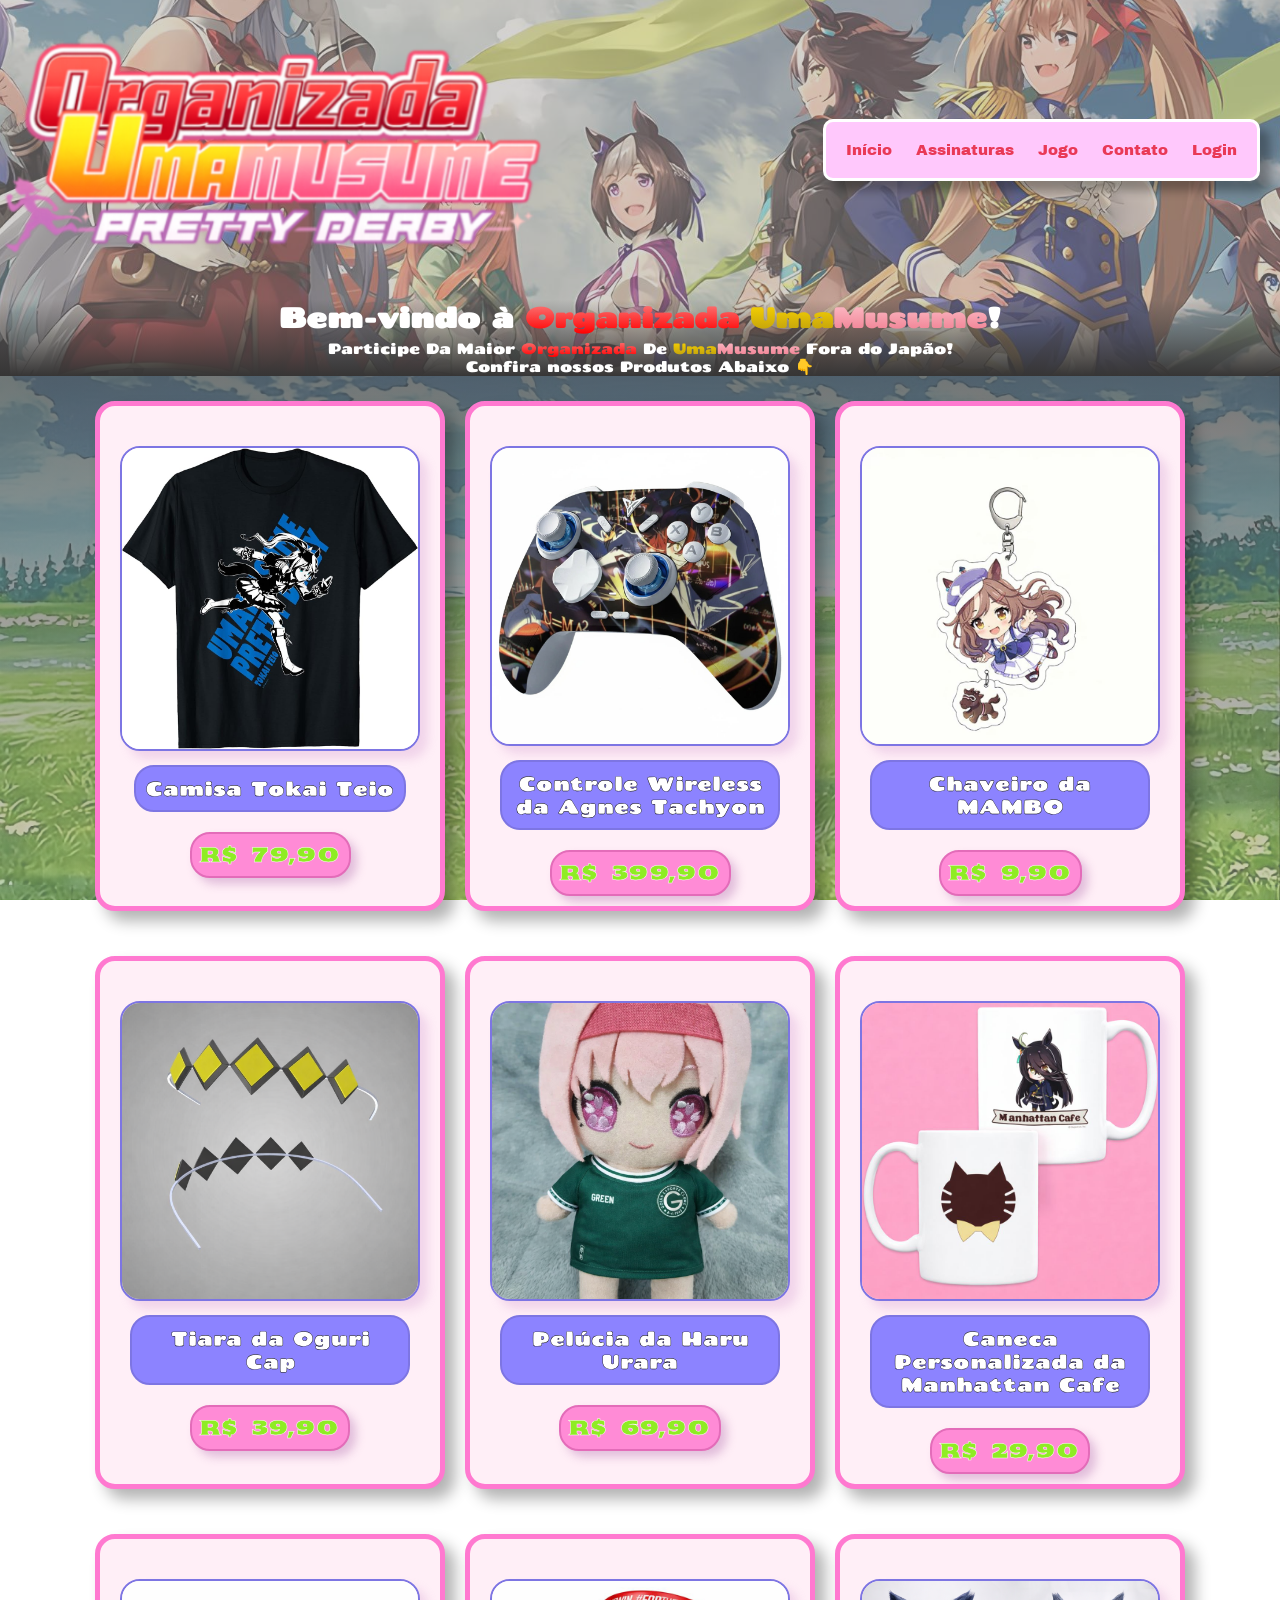
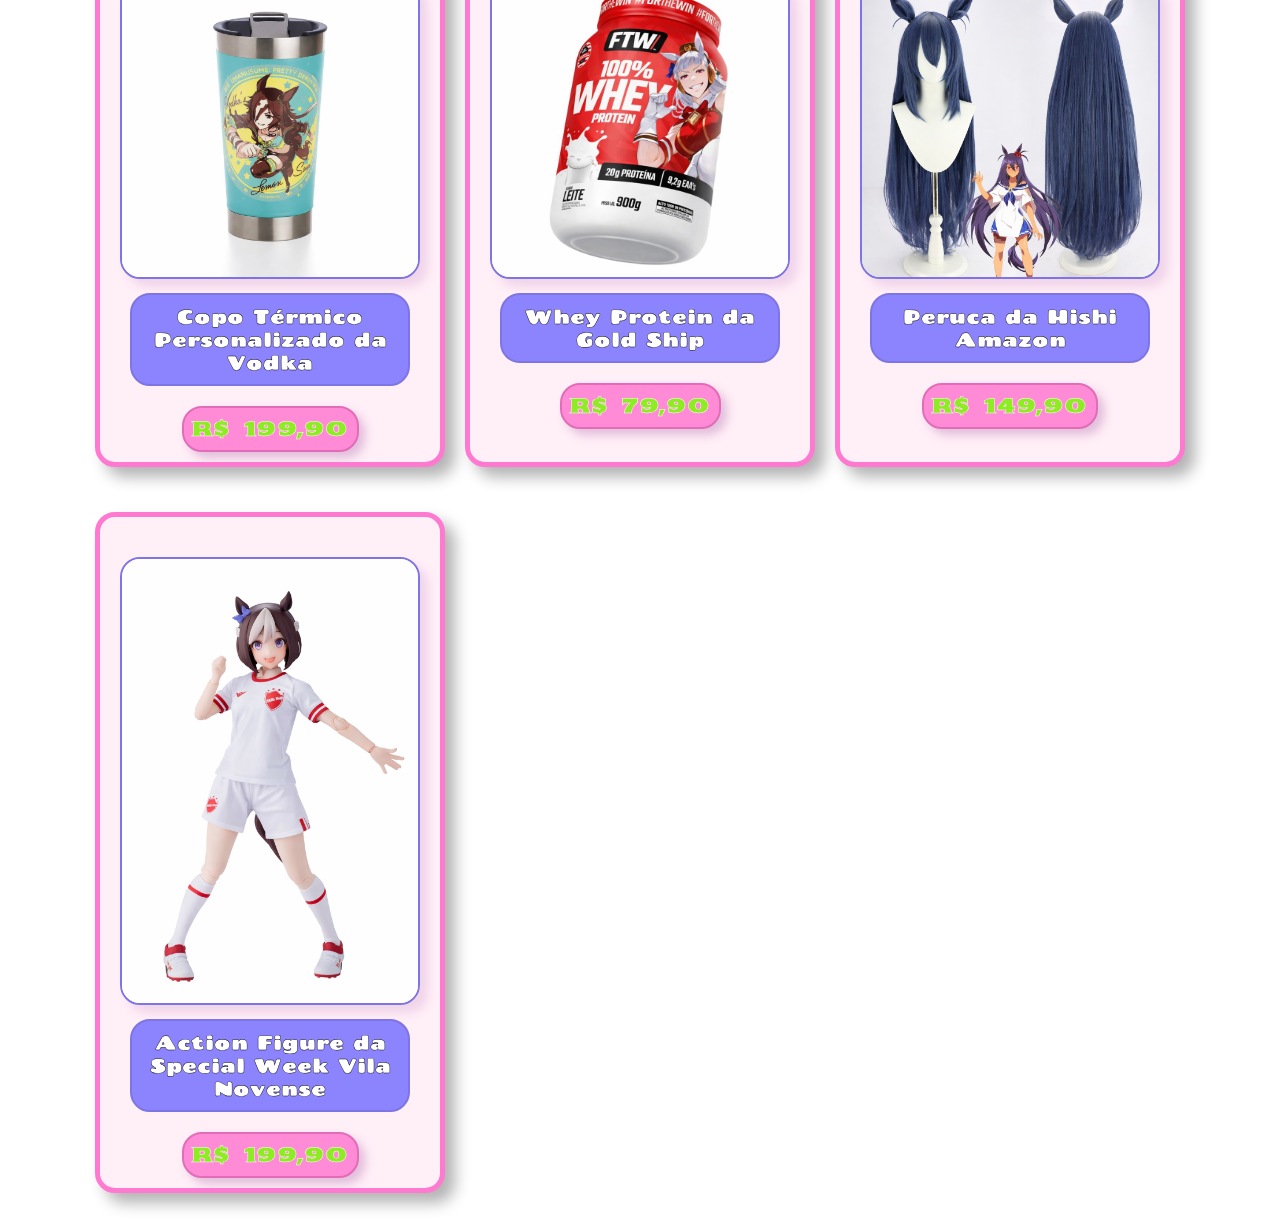
<file: Organizada UmaMusume/HTML/index.html>
<!doctype html>
<html lang="pt-br">
  <head>
    <meta charset="UTF-8" />
    <meta name="viewport" content="width=device-width, initial-scale=1.0" />
    <meta name="description" content="Site Para Fãs de UmaMusume" />
    <meta name="keywords" content="UmaMusume, Anime, Jogo, Personagens, Fãs" />
    <meta name="author" content="João Pedro jacomini e Gabriel Gomes" />
    <link rel="icon" href="../icones/goldship.ico" type="image/x-icon" />
    <link rel="stylesheet" href="../CSS/style.css" />
    <title>Organizada UmaMusume</title>
  </head>

  <body>
    <!-- Título-->
    <div class="banner"><header>
      <img
        src="../imagens/títulodapagina.png"
        alt="título da página"
        class="image-title"
      />

      <nav>
        <ul>
          <li><a href="index.html" class="navegation">Início</a></li>
          <li><a href="./pages/assinaturas.html" class="navegation">Assinaturas</a></li>
          <li>
            <a
              href="https://store.steampowered.com/app/3224770/Umamusume_Pretty_Derby/"
              target="_blank"
              class="navegation"
              >Jogo</a>
          </li>
          <li><a href="#" class="navegation">Contato</a></li>
          <li>
            <a href="../HTML/pages/cadastro.html" target="_self" class="navegation"
              >Login</a
            >
          </li>
        </ul>
      </nav>
    </header>

    <!-- Seção de boas vindas -->
    <main>
      <section class="welcome">
        <h2>
          Bem-vindo à <span class="organizada">Organizada</span>
          <span class="uma">Uma</span><span class="musume">Musume</span>!
        </h2>
        <p>
          Participe Da Maior <span class="organizada">Organizada</span> De
          <span class="uma">Uma</span><span class="musume">Musume</span> Fora do
          Japão!
        </p>
        <p>Confira nossos Produtos Abaixo &#x1F447;</p>
      </section></div>
  
      <!-- Lista de Produtos -->
       
      
      <section class="catalog">

        <div class="product">
          <img
            src="../imagens/camisaTokaiTeio.jpg"
            alt="Camisa Tokai Teio"
            class="product-image"
          />
          <h3 class="name-product">Camisa Tokai Teio</h3>
          <a href="#prod1" class="product-link"><h3 class="price">R$ 79,90</h3> </a>
        </div>

        <div class="product">
            <img
              src="../imagens/controleAgnes Tachyon.jpg"
              alt="Controle Wireless da Agnes"                                         
              class="product-image"/>
            <h3 class="name-product">Controle Wireless da Agnes Tachyon</h3>
            <a href="#prod2" class="product-link"><h3 class="price">R$ 399,90</h3> </a>
          </a>
        </div>

        <div class="product">
            <img
              src="../imagens/chaveiroMAMBO.jpeg"
              alt="Chaveiro MAMBO"
              class="product-image"
            />
            <h3 class="name-product">Chaveiro da MAMBO</h3>
            <a href="#prod3" class="product-link"><h3 class="price">R$ 9,90</h3> </a>
          </a>
        </div>

        <div class="product">
            <img
              src="../imagens/tiaraOguriCap.png"
              alt="Tiara da Oguri Cap"
              class="product-image"
            />
            <h3 class="name-product">Tiara da Oguri Cap</h3>
            <a href="#prod4" class="product-link"><h3 class="price">R$ 39,90</h3> </a>
          </a>
        </div>

        <div class="product">
            <img
              src="../imagens/goiasHaruUrara.png"
              alt="Pelúcia da Haru Urara"
              class="product-image"
            />
            <h3 class="name-product">Pelúcia da Haru Urara</h3>
            <a href="#prod5" class="product-link"><h3 class="price">R$ 69,90</h3> </a>
          </a>
        </div>

        <div class="product">
            <img
              src="../imagens/xicaraManhattan Cafe.jpeg"
              alt="Caneca da Manhattan Cafe"
              class="product-image"
            />
            <h3 class="name-product">Caneca Personalizada da Manhattan Cafe</h3>
            <a href="#prod7" class="product-link"><h3 class="price">R$ 29,90</h3> </a>
          </a>
        </div>

        <div class="product">
            <img
              src="../imagens/copotermicoVodka.png"
              alt="Copo Térmico da Vodka"
              class="product-image"
            />
            <h3 class="name-product">Copo Térmico Personalizado da Vodka</h3>
            <a href="#prod8" class="product-link"><h3 class="price">R$ 199,90</h3> </a>
          </a>
        </div>

        <div class="product">
            <img
              src="../imagens/wheyproteinGoldShip.jpeg"
              alt="Whey Protein da Gold Ship"
              class="product-image"
            />
            <h3 class="name-product">Whey Protein da Gold Ship</h3>
            <a href="#prod9" class="product-link"><h3 class="price">R$ 79,90</h3> </a>
          </a>
        </div>

        <div class="product">
            <img
              src="../imagens/perucaHishi Amazon.png"
              alt="Peruca da Hishi Amazon"
              class="product-image"
            />
            <h3 class="name-product">Peruca da Hishi Amazon</h3>
            <a href="#prod10" class="product-link"><h3 class="price">R$ 149,90</h3> </a>
          </a>
        </div>

        <div class="product">
            <img
              src="../imagens/SpecialWeekVC.png"
              alt="Action Figure da Special Week"
              class="product-image"
            />
            <h3 class="name-product">
              Action Figure da Special Week Vila Novense
            </h3>
            <a href="#prod6" class="product-link"><h3 class="price">R$ 199,90</h3> </a>
          </a>
        </div>
      </section>
    </main>

    <!-- Modais -->

    

    <div id="prod1" class="modal"> <!--Id do produto para aparecer ao clicar (Target) e class "modal" que ficará com display desligado, mas posicionado-->
      <div class="modal-content"> <!--Conteúdo que será modificado-->
        <img class="modal-image" src="../imagens/camisaTokaiTeio.jpg" alt="Camisa Tokay Teio"> <!--Imagem-->>
        <h2>Camisa Tokai Teio</h2> <!--Título-->
        <p class="modal-description">Camisa Preta De Algodão Com Imagem Da Tokay Teio </p> <!--Descrição-->
        <a href="#" class="fechar">FECHAR</a> <!--Botão de Fechar--> <a class="comprar" href="../HTML/pages/pagamento.html">COMPRAR</a> <!--Botão de Comprar-->
      </div>
    </div>

    <div id="prod2" class="modal">
      <div class="modal-content">
        <img class="modal-image" src="../imagens/controleAgnes Tachyon.jpg" alt="Controle Wireless da Agnes">
        <h2>Controle Wireless da Agnes</h2>
        <p class="modal-description">Controle Wireless da Agnes Tachyon Melhor Desempenho </p>
        <a href="#" class="fechar">FECHAR</a> <a class="comprar" href="../HTML/pages/pagamento.html">COMPRAR</a>
      </div>
    </div>

    <div id="prod3" class="modal">
      <div class="modal-content">
        <img class="modal-image" src="../imagens/chaveiroMAMBO.jpeg" alt="Chaveiro MAMBO">
        <h2>Chaveiro MAMBO</h2>
        <p class="modal-description">Chaveiro Personalizado da MAMBO </p>
        <a href="#" class="fechar">FECHAR</a> <a class="comprar" href="../HTML/pages/pagamento.html">COMPRAR</a>
      </div>
    </div>

    <div id="prod4" class="modal">
      <div class="modal-content">
        <img class="modal-image" src="../imagens/tiaraOguriCap.png" alt="Tiara Oguri Cap">
        <h2>Tiara Oguri Cap</h2>
        <p class="modal-description">Tiara Personalizada da Oguri Cap, perfeita para cosplay </p>
        <a href="#" class="fechar">FECHAR</a> <a class="comprar" href="../HTML/pages/pagamento.html">COMPRAR</a>
      </div>
    </div>

    <div id="prod5" class="modal">
      <div class="modal-content">
        <img class="modal-image" src="../imagens/goiasHaruUrara.png" alt="Pelúcia da Haru Urara">
        <h2>Pelúcia da Haru Urara</h2>
        <p class="modal-description">Pelúcia Personalizada da Haru Urara Torcedora do Goiás </p>
        <a href="#" class="fechar">FECHAR</a> <a class="comprar" href="../HTML/pages/pagamento.html">COMPRAR</a>
      </div>
    </div>

    <div id="prod6" class="modal">
      <div class="modal-content">
        <img class="modal-image" src="../imagens/SpecialWeekVC.png" alt="Action Figure da Special Week">
        <h2>Action Figure da Special Week</h2>
        <p class="modal-description">Action Figure Da Special Week Vila Novense, Alta Qualidade, Peça Limitada </p>
        <a href="#" class="fechar">FECHAR</a> <a class="comprar" href="../HTML/pages/pagamento.html">COMPRAR</a>
      </div>
    </div>

    <div id="prod7" class="modal">
      <div class="modal-content">
        <img class="modal-image" src="../imagens/xicaraManhattan Cafe.jpeg" alt="Xícara Manhattan Cafe">
        <h2>Xícara Manhattan Cafe</h2>
        <p class="modal-description">Xícara de Porcelana com Imagem da Manhattan Cafe </p>
        <a href="#" class="fechar">FECHAR</a> <a class="comprar" href="../HTML/pages/pagamento.html">COMPRAR</a>
      </div>
    </div>

    <div id="prod8" class="modal">
      <div class="modal-content">
        <img class="modal-image" src="../imagens/copotermicoVodka.png" alt="Copo Térmico da Vodka">
        <h2>Copo Térmico da Vodka</h2>
        <p class="modal-description">Copo Térmico tipo Stanley com a Personagem Vodka </p>
        <a href="#" class="fechar">FECHAR</a> <a class="comprar" href="../HTML/pages/pagamento.html">COMPRAR</a>
      </div>
    </div>

    <div id="prod9" class="modal">
      <div class="modal-content">
        <img class="modal-image" src="../imagens/wheyproteinGoldShip.jpeg" alt="Whey Protein Gold Ship">
        <h2>Whey Protein Gold Ship</h2>
        <p class="modal-description">Whey Protein de Alta Qualidade com Sabor de Creme </p>
        <a href="#" class="fechar">FECHAR</a> <a class="comprar" href="../HTML/pages/pagamento.html">COMPRAR</a>
      </div>
    </div>

    <div id="prod10" class="modal">
      <div class="modal-content">
        <img class="modal-image" src="../imagens/perucaHishi Amazon.png" alt="Peruca Hishi Amazon">
        <h2>Peruca Hishi Amazon</h2>
        <p class="modal-description">Peruca Personalizada da Hishi Amazon, perfeita para cosplay </p>
        <a href="#" class="fechar">FECHAR</a> <a class="comprar" href="../HTML/pages/pagamento.html">COMPRAR</a>
      </div>
    </div>
  </body>
</html>
</file>
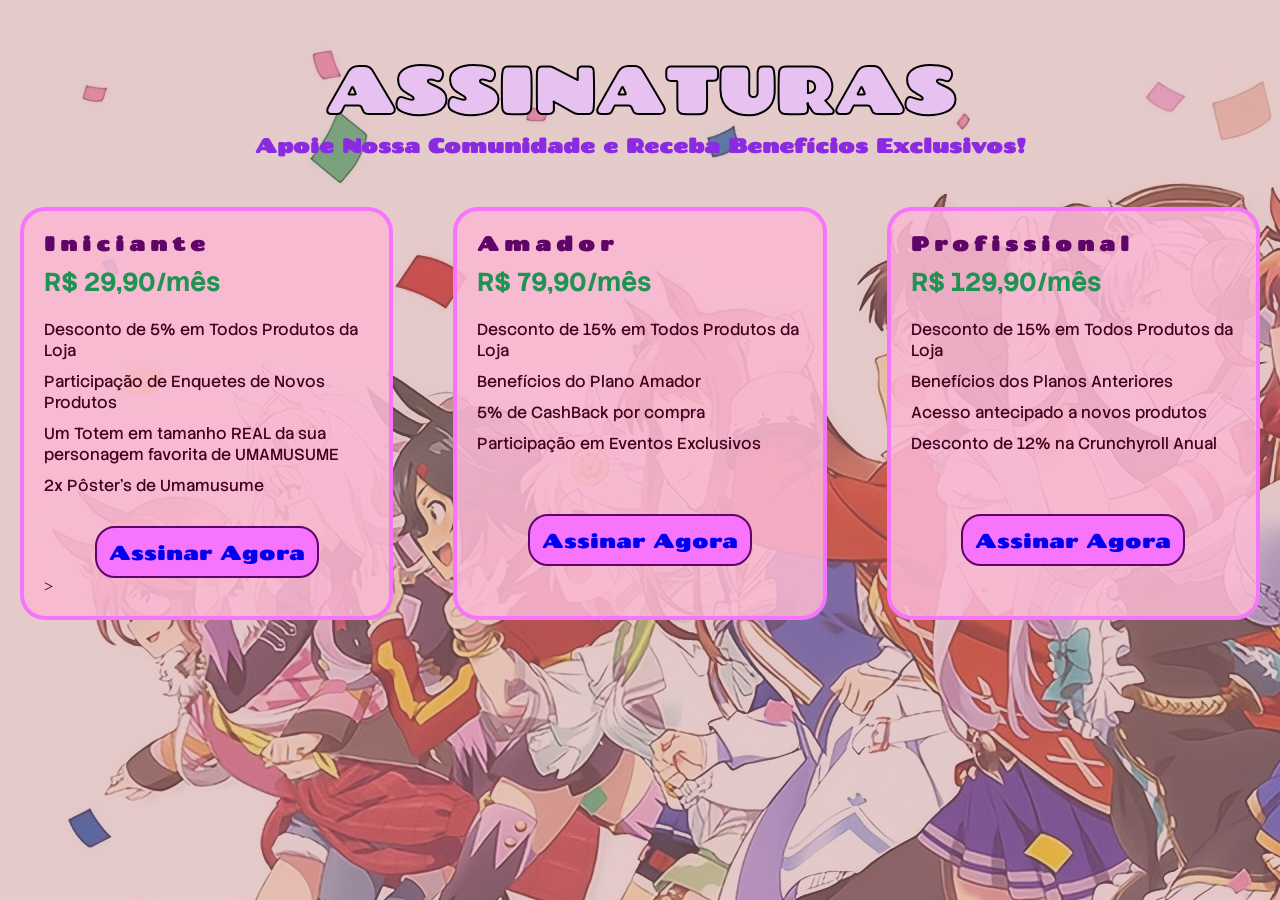
<file: Organizada UmaMusume/HTML/pages/assinaturas.html>
<!doctype html>
<html lang="pt-br">
  <head>
    <meta charset="UTF-8" />
    <meta name="viewport" content="width=device-width, initial-scale=1.0" />
    <meta name="description" content="Assinaturas Mensais Para A Organizada" />
    <meta
      name="keywords"
      content="Assinaturas, Organizada, Mensais, Benefícios"
    />
    <link rel="stylesheet" href="../../CSS/assinaturasstyle.css" />
    <link rel="icon" type="image/x-icon" href="../../icones/goldship.ico" />
    <title>Assinaturas</title>
  </head>
  <body>
    <main>
      <!--Título + Cabeçalho-->
      <section class="apresentation">
        <h1>ASSINATURAS</h1>
        <h3>Apoie Nossa Comunidade e Receba Benefícios Exclusivos!</h3>
      </section>

      <div class="container">
        <!--Cards-->
        <div class="assinatura"> 
          <h2 class="type-plan">Iniciante</h2> <!--Nome do plano-->
          <h3 class="price">R$ 29,90/mês</h3> <!--Preço-->
          <ul class="benefits">                                        <!--Benefícios-->
            <li>Desconto de 5% em Todos Produtos da Loja</li>                      
            <li>Participação de Enquetes de Novos Produtos</li>
            <li>
              Um Totem em tamanho REAL da sua personagem favorita de UMAMUSUME
            </li>
            <li>2x Pôster's de Umamusume</li>
          </ul>
          <a class="assinar" href="../pages/pagamento.html">Assinar Agora</a> <!--Botão de Comprar-->>
        </div>

        <div class="assinatura">
          <h2 class="type-plan">Amador</h2>
          <h3 class="price">R$ 79,90/mês</h3>
          <ul class="benefits">
            <li>Desconto de 15% em Todos Produtos da Loja</li>
            <li>Benefícios do Plano Amador</li>
            <li>5% de CashBack por compra</li>
            <li>Participação em Eventos Exclusivos</li>
          </ul>
          <a class="assinar" href="../pages/assinaturas.html">Assinar Agora</a>
        </div>

        <div class="assinatura">
          <h2 class="type-plan">Profissional</h2>
          <h3 class="price">R$ 129,90/mês</h3>
          <ul class="benefits">
            <li>Desconto de 15% em Todos Produtos da Loja</li>
            <li>Benefícios dos Planos Anteriores</li>
            <li>Acesso antecipado a novos produtos</li>
            <li>Desconto de 12% na Crunchyroll Anual</li>
          </ul>
          <a class="assinar" href="../pages/pagamento.html">Assinar Agora</a>
        </div>
      </div>
    </main>
  </body>
</html>
</file>
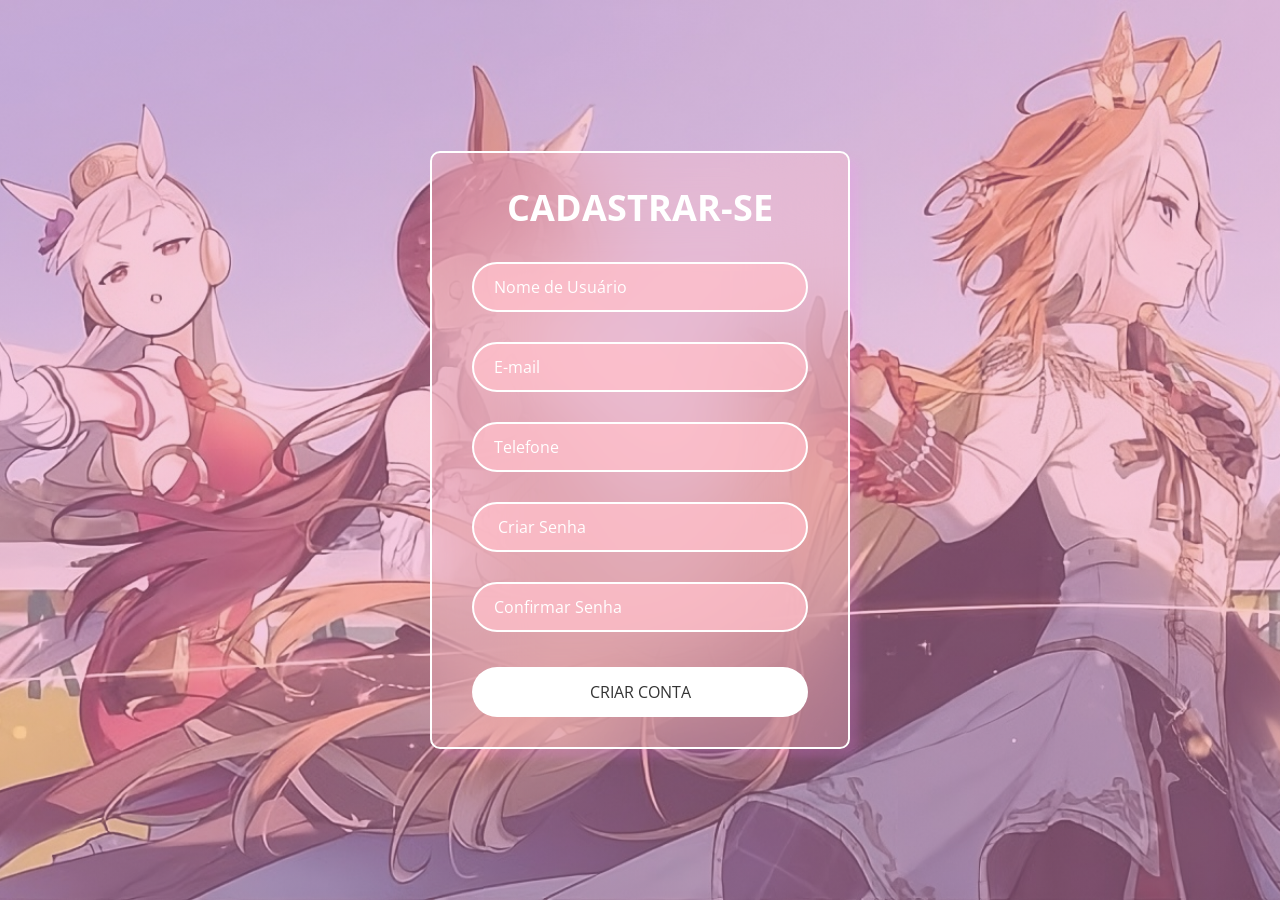
<file: Organizada UmaMusume/HTML/pages/cadastro.html>
<!DOCTYPE html>
<html lang="pt-br">

<head>
    <meta charset="UTF-8">
    <meta name="viewport" content="width=device-width, initial-scale=1.0">
    <meta name="description" content="Página para criar uma conta na Comunidade da Organizada Umamusue">
    <meta name="keywords" content="pagina, criar conta, comunidade">
    <link rel="icon" type="image/x-icon" href="../../icones/goldship.ico">
    <link rel="stylesheet" href="../../CSS/cadastrostyle.css">
    <title>Cadastro</title>
</head>

<body>  
    <!--Formulário-->
    <main class="container">
        <form>
            <h1>CADASTRAR-SE</h1>

            <!--Caixas de Textos-->
            <div class="input-box">
                <input placeholder="Nome de Usuário" type="email">
                <i class="bx bxs-user"></i>
            </div>

            <div class="input-box">
                <input placeholder="E-mail" type="email">
                <i class="bx bxs-user"></i>
            </div>

            <div class="input-box">
                <input placeholder="Telefone" type="email">
                <i class="bx bxs-user"></i>
            </div>

            <div class="input-box">
                <input placeholder=" Criar Senha" type="password">
                <i class="bx bxs-lock-alt"></i>
            </div>

            <div class="input-box">
                <input placeholder="Confirmar Senha" type="password">
                <i class="bx bxs-lock-alt"></i>
            </div>
            <!--Botão de Criar Conta-->
            <button type="submit" class="cadastro">CRIAR CONTA</button>

        </form>

    </main>

</body>

</html>
</file>
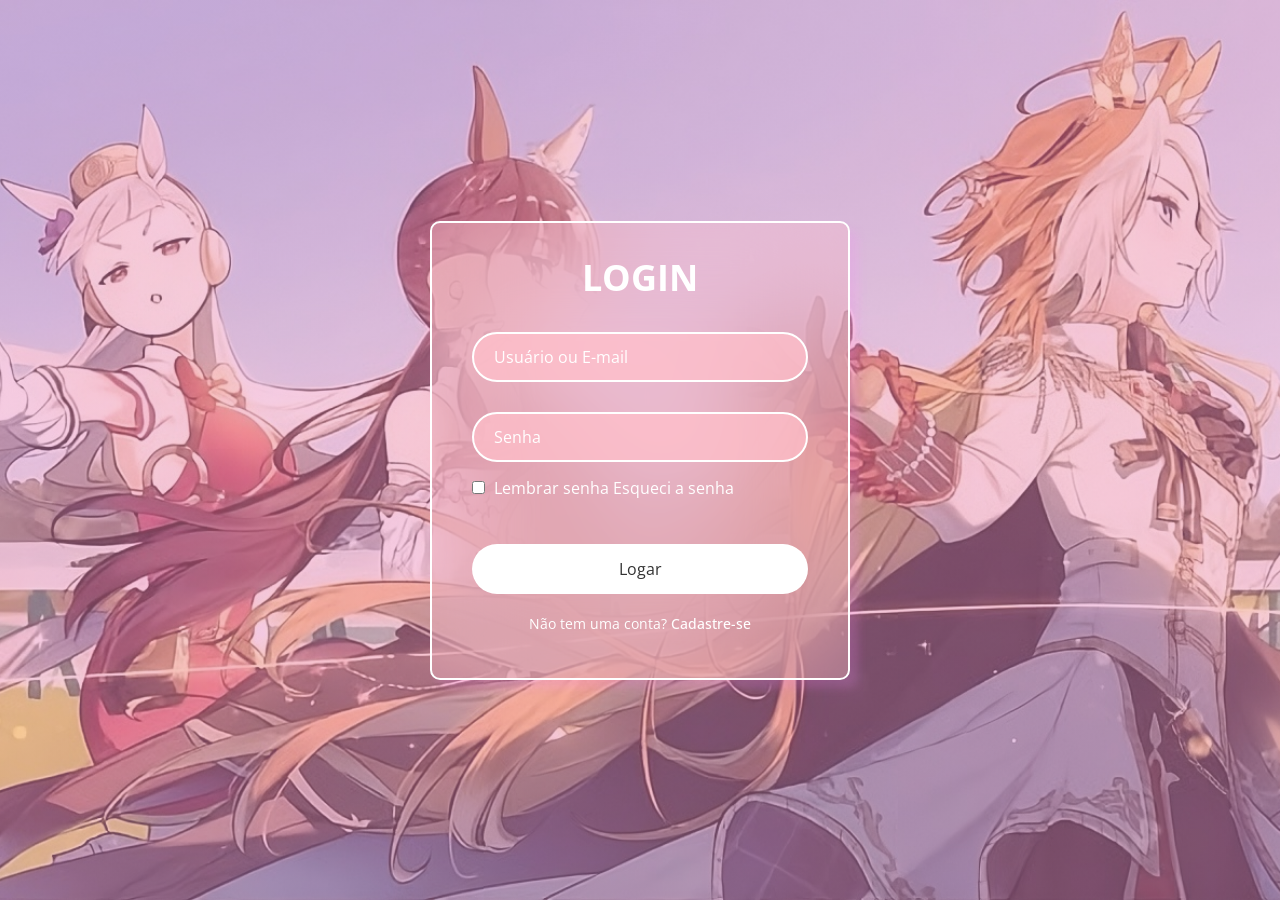
<file: Organizada UmaMusume/HTML/pages/login.html>
<!DOCTYPE html>
<html lang="pt-br">

<head>
    <meta charset="UTF-8">
    <meta name="viewport" content="width=device-width, initial-scale=1.0">
    <meta name="description" content="Página de Login e cadastro para o site Uma Musume. Logar ou Cadastre-se para acessar conteúdos exclusivos e participar da comunidade.">
    <meta name="keywords" content="login, logar, cadastro, uma musume, criar conta, registro, comunidade uma musume">
    <link rel="icon" type="image/x-icon" href="../../icones/goldship.ico">
    <link rel="stylesheet" href="../../CSS/loginstyle.css">
    <title>Login</title>
</head>

<body>  
    <main class="container">
        <form>
            <h1>LOGIN</h1>
            <!--Caixas de Textos-->
            <div class="input-box">
                <input placeholder="Usuário ou E-mail" type="email">
                <i class="bx bxs-user"></i>
            </div>
            <div class="input-box">
                <input placeholder="Senha" type="password">
                <i class="bx bxs-lock-alt"></i>
            </div>
            <!--Lembrar ou Esqueceu a Senha-->
            <div class="remember-forgot">
                <label>
                    <input type="checkbox">
                    Lembrar senha
                <label>
                <a href="#">Esqueci a senha</a>
            </div>
            <!--Botão de Logar-->
            <button type="submit" class="login">Logar</button>
            <!--Link Para Criar uma Conta-->
            <div class="register-link">
                <p>Não tem uma conta? <a href="../pages/cadastro.html">Cadastre-se</a></p>
            </div>
        </form>

    </main>

</body>

</html>
</file>
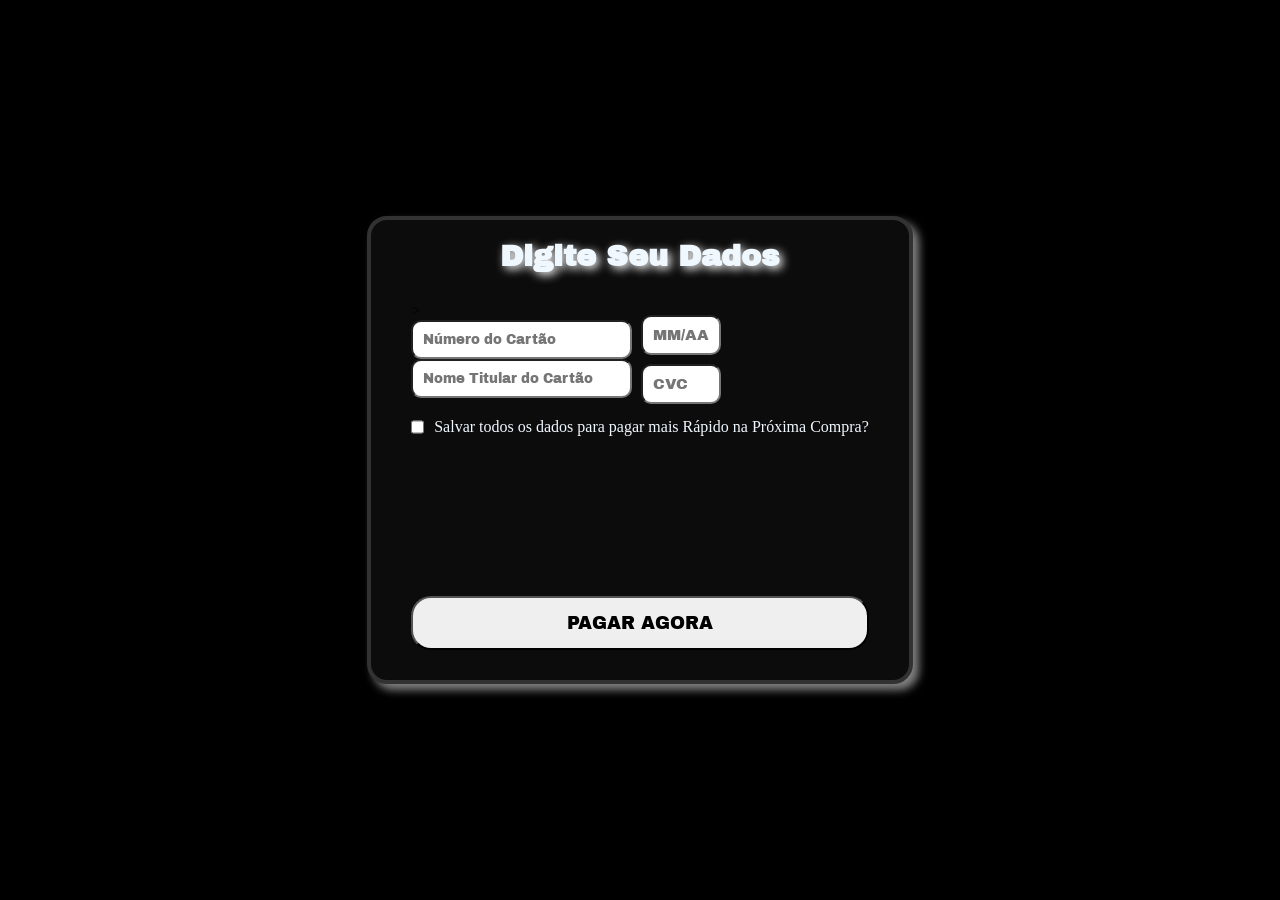
<file: Organizada UmaMusume/HTML/pages/pagamento.html>
<!doctype html>
<html lang="pt-br">
  <head>
    <meta charset="UTF-8" />
    <meta name="viewport" content="width=device-width, initial-scale=1.0" />
    <meta
      name="description"
      content="Página para realização dos pagamentos dos produtos do site"
    />
    <meta
      name="keywords"
      content="Página, pagamentos, pagamento, produtos, realização, site"
    />
    <link rel="icon" type="image/x-icon" href="../../icones/goldship.ico" />
    <link rel="stylesheet" href="../../CSS/pagamentostyle.css" />
    <title>Pagamento</title>
  </head>
  <body>
    <!--Conteúdo Principal-->
    <main class="container">
      <!--Formulário-->
        <form class="pagamento">

            <h2>Digite Seu Dados</h2>
            <!--Caixas De Preenchimento de Informações-->>
        <div class="num-cartao">
          <input
            type="text"
            name="nume-cartao"
            placeholder="Número do Cartão"
          />
        </div>

        <div class="validade">
          <input  class="tamanho-validade" type="text" name="vali" placeholder="MM/AA" />
        </div>

        <div class="cvc">
          <input class="tamanho-cvc" type="text" name="cod-seguranca" placeholder="CVC" />
        </div>

        <div class="nome-titular">
          <input
            type="text"
            name="nome-titular"
            placeholder="Nome Titular do Cartão"
          />
        </div>

        <!--Aceitamento de Termos-->
        <div class="aceitar-termos">
          <input type="checkbox" name="termos" /><p>Salvar todos os dados para pagar mais Rápido na Próxima Compra?</p>
        </div>
        <!--Botão de pagar-->
        <button class="confirmar">PAGAR AGORA</button>
        </form>
    </main>
  </body>
</html>
</file>
<file: Organizada UmaMusume/CSS/style.css>
@import url("https://fonts.googleapis.com/css2?family=Archivo+Black&family=Chango&family=Sekuya&display=swap");
* {
  margin: 0;
  padding: 0;
  box-sizing: border-box;
}

/*Formatação do Catalogo*/
.catalog {
  display: grid;
  justify-content: center;
  grid-template-columns: repeat(3, minmax(250px, 350px));
  gap: 20px;
  background-image:
    linear-gradient(to bottom, rgb(54, 53, 53), rgba(168, 164, 164, 0.486)),
    url(../imagens/bannercatalog.jpeg);
  background-size: cover;
  background-position: center;
  background-attachment: fixed;
  padding-bottom: 30px;
}

/*Decoração da Borda do Produto + Animação*/
.product {
  border: 5px solid rgba(255, 121, 208, 1);
  border-radius: 20px;
  text-align: center;
  box-shadow: 10px 10px 15px rgba(0, 0, 0, 0.3);
  overflow: hidden;
  background-color: rgba(255, 239, 247, 1);
  margin-top: 25px;
  transition: transform 0.4s ease;
}

.product:hover {
  transform: scale(1.02);
}

/*Título + Cabeçalho(Boas Vindas) da página*/
header {
  display: flex;
  justify-content: space-between;
  align-items: center;
  padding-bottom: 0.1px;
  background-color: rgba(168, 164, 164, 0.486);
}

.banner {
  background-image: url("../imagens/banner.jpg");
  background-size: cover;
  background-position: center;
  background-position-y: -180px;
  background-attachment: fixed;
}

.welcome {
  font-family: "Chango", cursive;
  text-align: center;
  background-image: linear-gradient(
    to top,
    rgb(54, 53, 53),
    rgba(168, 164, 164, 0.486)
  );
}

.uma {
  background-image: linear-gradient(
    to top,
    rgb(189, 157, 13),
    rgb(255, 217, 0)
  );
  -webkit-background-clip: text;
  background-clip: text;
  -webkit-text-fill-color: transparent;
  color: transparent;
}

h2 {
  font-size: 28px;
  margin-bottom: 5px;
  color: rgb(255, 255, 255);
}

p {
  font-size: 15px;
  color: white;
}

.musume {
  background-image: linear-gradient(
    to top,
    rgb(240, 125, 144),
    rgb(253, 195, 204)
  );
  -webkit-background-clip: text;
  background-clip: text;
  -webkit-text-fill-color: transparent;
  color: transparent;
}

.organizada {
  background-image: linear-gradient(to top, rgb(255, 0, 0), rgb(250, 131, 131));
  -webkit-background-clip: text;
  background-clip: text;
  -webkit-text-fill-color: transparent;
  color: transparent;
}

/*Navegação do Site*/
nav {
  border: 3px solid rgb(255, 255, 255);
  border-radius: 10px;
  padding: 20px;
  background-color: rgb(255, 200, 252);
  box-shadow: 10px 10px 10px rgba(0, 0, 0, 0.3);
  margin-right: 20px;
}

ul {
  display: flex;
  gap: 24px;
}

li {
  list-style: none;
  font-size: 15px;
  display: inline-block;
  color: pink;
  font-family: "Archivo Black", sans-serif;
}

/*Navegação do Site(Animação da Navegação)*/
.navegation {
  text-decoration: none;
  color: rgb(233, 57, 86);
  transition: color 0.5s ease;
}

.navegation:hover {
  color: rgb(174, 45, 185);
}

/*Decoração Interna dos Cards dos Produtos*/
.product-link {
  text-decoration: none;
  color: black;
}

.product-image {
  width: 300px;
  border-radius: 20px;
  margin-top: 40px;
  box-shadow: 8px 8px 10px rgba(209, 153, 204, 0.3);
  border: 2px solid rgba(125, 117, 227, 1);
}

.image-title {
  height: 300px;
}

/*tag em que a class "name-product" está nomeada*/
h3 {
  font-size: 20px;
  margin: 10px 0;
  font-family: "Sekuya", sans-serif;
}

.price {
  display: inline-block;
  border: 2px solid rgba(227, 108, 185, 1);
  padding: 8px;
  border-radius: 20px;
  background-color: rgba(255, 139, 214, 1);
  color: rgb(143, 236, 36);
  letter-spacing: 3px;
  box-shadow: 6px 6px 10px rgba(190, 131, 186, 0.459);
  -webkit-text-stroke-color: rgb(255, 255, 255);
  -webkit-text-stroke-width: 0.5px;
  transition: transform 0.3s ease;
}

.price:hover {
  transform: scale(1.2);
}

.name-product {
  font-family: "Chango", cursive;
  letter-spacing: 1px;
  font-size: 18px;
  display: inline-block;
  color: rgb(255, 255, 255);
  font-size: 19px;
  border: 2px solid rgba(125, 117, 227, 1);
  padding: 10px;
  margin-inline: 30px;
  border-radius: 20px;
  background-color: rgba(140, 131, 255, 1);
  -webkit-text-stroke-color: black;
  -webkit-text-stroke-width: 0.4px;
}



/* Modais */

.modal-image {
  width: 30vh;
  border: 2px solid rgba(125, 117, 227, 1);
  border-radius: 20px;
  box-shadow: 8px 8px 10px rgba(209, 153, 204, 0.3);
}

/*Botão de Fechar e Comprar + Animação*/
.fechar {
  text-decoration: none;
  display: inline-block;
  border: 2px solid rgb(255, 0, 0);
  padding: 5px;
  border-radius: 20px;
  background-color: rgb(255, 0, 0);
  color: whitesmoke;
  transition: transform 0.3s ease;
  margin-top: 10px;
}

.fechar:hover {
  transform: scale(1.1);
}

.comprar {
  text-decoration: none;
  display: inline-block;
  border: 2px solid rgb(33, 161, 7);
  padding: 5px;
  border-radius: 20px;
  background-color: rgb(72, 160, 1);
  color: whitesmoke;
  transition: transform 0.3s ease;
  margin-top: 10px;
}

.comprar:hover {
  transform: scale(1.1);
}

/*Funcionamento de Todo Modal*/

/*Posicionamento do Modal e Desligamento dele*/
.modal {
  display: none;
  margin-top: 30px;
  position: fixed;
  top: 0;
  left: 0;
  font-family: "Chango", cursive;
  width: 100%;
  height: 100%;
}

/*Fazendo Ele Aparecer ao clicar*/
#prod1:target,
#prod2:target,
#prod3:target,
#prod4:target,
#prod5:target,
#prod6:target,
#prod7:target,
#prod8:target,
#prod9:target,
#prod10:target {
  display: block;
}

/*Decoração*/
.modal-content {
  border: 3px solid rgba(255, 121, 208, 1);
  background-color: rgba(175, 130, 152, 0.877);
  padding: 20px;
  border-radius: 10px;
  text-align: center;
  box-shadow: 0 0 10px rgba(0, 0, 0, 0.5);
  padding: 20px;
  max-width: 600px;
  margin: 40px auto;
  animation: aparecimento 0.5s ease;
}

@keyframes aparecimento {
  from {
    transform: translateY(-20px);
    opacity: 0;
  }
  to {
    transform: translateY(0);
    opacity: 1;
  }
}

@media screen and (max-width: 1194px) {
  ul {
    display: grid;
    grid-template-columns: repeat(2, 100px);
    gap: 10px;
  }

  .catalog {
    display: grid;
    justify-content: center;
    grid-template-columns: repeat(2, minmax(300px, 400px));
    gap: 20px;
    padding-inline: 15px;
  }
}

@media screen and (max-width: 816px) {
  header {
    display: flex;
    flex-direction: column;
    gap: 20px;
  }

  .banner {
    background-image: url("../imagens/bannercelular.jpeg");
    background-size: cover;
    background-position: center;
    background-position-y: -180px;
    background-attachment: fixed;
  }

  .image-title {
    max-height: 260px;
  }

  ul {
    display: grid;
    grid-template-columns: repeat(2, 110px);
    gap: 10px;
  }

  li {
    font-size: 15px;
  }

  nav {
    margin-bottom: 40px;
  }

  .catalog {
    display: grid;
    justify-content: center;
    grid-template-columns: repeat(1, minmax(300px, 450px));
    gap: 20px;
  }
}

@media screen and (max-width: 400px) {
  .image-title {
    max-height: 168px;
  }

  .product-image {
    width: 200px;
  }

  .catalog {
    display: grid;
    justify-content: center;
    grid-template-columns: repeat(1, minmax(100px, 280px));
    gap: 20px;
  }

  nav {
    margin-right: 0px;
  }
}
</file>
<file: Organizada UmaMusume/CSS/assinaturasstyle.css>
@import url("https://fonts.googleapis.com/css2?family=Chango&family=Rubik+Spray+Paint&family=Stack+Sans+Text:wght@200..700&display=swap");

* {
  margin: 0px;
  padding: 0px;
  box-sizing: border-box;
}

/*Wallpaper do Site*/

body {
  background-image:
    linear-gradient(rgba(199, 139, 139, 0.452), rgba(199, 139, 139, 0.452)),
    url(../imagens/bannerAssinatura.jpeg);
}

/*Cabeçalho do Site (Apresentação)*/
.apresentation {
  font-family: "Chango", cursive;
  font-size: clamp(10px, 5vw, 35px);
  text-align: center;
  margin-top: 50px;
}

h1 {
  font-size: clamp(40px, 5vw, 100px);
  margin-bottom: 5px;
  color: rgb(231, 194, 240);
  -webkit-text-stroke-color: black;
  -webkit-text-stroke-width: 2px;
}

h3 {
  font-size: 20px;
  color: blueviolet;
}

/*Botão de Assinatura + Animação*/
.assinar {
  text-align: center;
  font-family: "Chango", cursive;
  font-size: 20px;
  text-decoration: none;
  border: 2px solid rgb(96, 5, 104);
  background-color: #f774fc;
  border-radius: 20px;
  margin: auto;
  padding: 12px;
  transition: 0.5s ease;
}

.assinar:hover {
  transform: scale(1.1);
}

/*Card De Cada Assinatura + Animação*/

.assinatura {
  padding: 20px;
  border: 4px solid #f774fc;
  box-shadow: 12px 12px 10px rgba(rgb(161, 4, 4), green, blue, alpha);
  display: flex;
  border-radius: 25px;
  flex-direction: column;
  text-align: left;
  margin-inline: 20px;
  background-color: rgba(250, 184, 211, 0.87);
  transition: 0.5s ease;
}

.assinatura:hover {
  transform: scale(1.05);
}

/*Todo Conteúdo das Assinaturas*/
.container {
  display: grid;
  grid-template-columns: repeat(3, minmax(200px, 500px));
  gap: 20px;
  justify-content: space-around;
  margin-top: 50px;
}

/*Estrutura dentro do Card*/

.type-plan {
  font-family: "Chango", cursive;
  font-size: 20px;
  letter-spacing: 5px;
  margin-bottom: 10px;
  margin-right: 10px;
  color: rgb(96, 5, 104);
}

ul {
  list-style: none;
  margin-bottom: 20px;
}

li {
  color: rgb(65, 1, 31);
  margin-bottom: 10px;
  font-family: "stack sans text", sans-serif;
}

.price {
  font-family: "Stack Sans Text", sans-serif;
  font-size: 26px;
  font-weight: bold;
  margin-bottom: 20px;
  color: rgb(32, 146, 83);
}

/*-------------------*/

@media screen and (max-width: 900px) {
  .container {
    justify-content: center;
    grid-template-columns: repeat(1, minmax(200px, 500px));
    margin-inline: 10px;
  }

  h3 {
    font-size: 20px;
  }
}
</file>
<file: Organizada UmaMusume/CSS/cadastrostyle.css>
@import url("https://fonts.googleapis.com/css2?family=Inter:ital,opsz,wght@0,14..32,100..900;1,14..32,100..900&family=Open+Sans:ital,wght@0,300..800;1,300..800&display=swap");

* {
  margin: 0;
  padding: 0;
  box-sizing: border-box;
  font-family: "Open Sans", sans-serif;
}

/*Wallpaper*/
body {
  background-image:
    linear-gradient(rgba(235, 143, 196, 0.452), rgba(235, 143, 196, 0.452)),
    url(../imagens/bannerCadastro.jpeg);
  display: flex;
  justify-content: center;
  align-items: center;
  min-height: 100vh;
  background-size: cover;
  background-position: center;
}

/*Formulário*/
.container {
  width: 420px;
  background-color: rgba(255, 192, 203, 0.329);
  border: 2px solid;
  border-radius: 10px;
  color: #fff;
  padding: 30px 40px;
  box-shadow: 8px 8px 10px rgba(248, 139, 248, 0.2);
  backdrop-filter: blur(50px);
}

.container h1 {
  font-size: 36px;
  text-align: center;
}

/*Caixas De Textos*/
.input-box {
  position: relative;
  width: 100%;
  height: 50px;
  margin: 30px 0;
}

.input-box input {
  width: 100%;
  height: 100%;
  background-color: rgba(255, 192, 203, 0.74);
  border: 2px solid;
  border-radius: 40px;
  outline: none;
  font-size: 16px;
  color: #fff;
  padding: 20px 45px 20px 20px;
}

.input-box input::placeholder {
  color: #fff;
}

.input-box i {
  position: absolute;
  right: 20px;
  top: 50%;
  transform: translate(-50%);
  font-size: 20px;
}

.remember-forgot {
  display: flex;
  justify-content: space-between;
  margin: -15px 0 15px;
}

.remember-forgot label input {
  accent-color: #fff;
  margin-right: 5px;
}

.remember-forgot a {
  text-decoration: none;
  color: #fff;
}

.remember-forgot a:hover {
  text-decoration: underline;
}

/*Botão de Cadastro + Animação*/
.cadastro {
  width: 100%;
  height: 50px;
  background-color: #fff;
  border: none;
  border-radius: 40px;
  cursor: pointer;
  font-size: 16px;
  color: #333;
  font-weight: 600px;
  box-shadow:
    0 0 10px rgba,
    (black pink, white, alpha);
  margin-top: 5px;
  transition: 0.5s ease;
}

.cadastro:hover {
  background-color: transparent;
  border: 2px solid rgba(black, pink, white, alpha);
  color: #fff;
}

@media screen and (max-width: 900px) {
  body {
    background-image:
      linear-gradient(rgba(235, 143, 196, 0.452), rgba(235, 143, 196, 0.452)),
      url(../imagens/bannerCadastroCelular.jpeg);
    background-size: cover;
    background-position: center;
  }
}
</file>
<file: Organizada UmaMusume/CSS/loginstyle.css>
@import url("https://fonts.googleapis.com/css2?family=Inter:ital,opsz,wght@0,14..32,100..900;1,14..32,100..900&family=Open+Sans:ital,wght@0,300..800;1,300..800&display=swap");

* {
  margin: 0;
  padding: 0;
  box-sizing: border-box;
  font-family: "Open Sans", sans-serif;
}

/*Wallpaper*/
body {
  background-image:
    linear-gradient(rgba(235, 143, 196, 0.452), rgba(235, 143, 196, 0.452)),
    url(../imagens/bannerCadastro.jpeg);
  display: flex;
  justify-content: center;
  align-items: center;
  min-height: 100vh;
  background-size: cover;
  background-position: center;
}
/*Conteúdo Geral*/
.container {
  width: 420px;
  background-color: rgba(255, 192, 203, 0.329);
  border: 2px solid;
  border-radius: 10px;
  color: #fff;
  padding: 30px 40px;
  box-shadow: 8px 8px 10px rgba(248, 139, 248, 0.2);
  backdrop-filter: blur(50px);
}

.container h1 {
  font-size: 36px;
  text-align: center;
}

/*Caixas de Texto*/
.input-box {
  position: relative;
  width: 100%;
  height: 50px;
  margin: 30px 0;
}

.input-box input {
  width: 100%;
  height: 100%;
  background-color: rgba(255, 192, 203, 0.74);
  border: 2px solid;
  border-radius: 40px;
  outline: none;
  font-size: 16px;
  color: #fff;
  padding: 20px 45px 20px 20px;
}

.input-box input::placeholder {
  color: #fff;
}

.input-box i {
  position: absolute;
  right: 20px;
  top: 50%;
  transform: translate(-50%);
  font-size: 20px;
}

/*Lembrar da Senha*/
.remember-forgot {
  display: flex;
  justify-content: space-between;
  margin: -15px 0 15px;
}

.remember-forgot label input {
  accent-color: #fff;
  margin-right: 5px;
}

.remember-forgot a {
  text-decoration: none;
  color: #fff;
}

.remember-forgot a:hover {
  text-decoration: underline;
}

/*Botão de Login + Animação*/
.login {
  width: 100%;
  height: 50px;
  background-color: #fff;
  border: none;
  border-radius: 40px;
  cursor: pointer;
  font-size: 16px;
  color: #333;
  font-weight: 600px;
  box-shadow:
    0 0 10px rgba,
    (black pink, white, alpha);
  margin-top: 30px;
  transition: 0.5s ease;
}

.login:hover {
  background-color: transparent;
  border: 2px solid rgba(black, pink, white, alpha);
  color: #fff;
}

/*Link para se registrar*/
.register-link {
  font-size: 14px;
  text-align: center;
  margin: 20px 0 15px;
}

.register-link a {
  text-decoration: none;
  color: #fff;
  font-weight: 500;
}

.register-link a:hover {
  text-decoration: underline;
}
/*------------*/
@media screen and (max-width: 900px) {
  body {
    background-image:
      linear-gradient(rgba(235, 143, 196, 0.452), rgba(235, 143, 196, 0.452)),
      url(../imagens/bannerCadastroCelular.jpeg);
    background-size: cover;
    background-position: center;
  }
}
</file>
<file: Organizada UmaMusume/CSS/pagamentostyle.css>
@import url("https://fonts.googleapis.com/css2?family=Archivo+Black&family=Chango&family=Sekuya&display=swap");

* {
    margin: 0;
    padding: 0;
    box-sizing: border-box;
}

/*Wallpaper*/
body {
    background-color: black;
}

/*Título de "Digite seus Dados"*/
 h2 {
    color: aliceblue;
    text-shadow: 3px 3px 10px whitesmoke;
    font-family: "Archivo Black", sans-serif;
    margin-bottom: 30px;
    text-align: center;
    font-size: 30px;
 }

 /*Conteúdo Principal (Parte Mais Externa)*/
.container {
    display: flex;
    justify-content: center;
    align-items: center;
    height: 100vh;
}

div {
    margin-bottom: 20px;
}

form {
    background-color: rgb(12, 12, 12);
    display: flex;
    flex-direction: column ;
    padding: 20px;
    border: 4px solid rgb(51, 50, 50);
    border-radius: 20px;
    box-shadow: 6px 6px 8px gray;
    margin: 20px;
    padding-inline: 40px;
}

/*Conteúdo Interno (Divs de cada tipo de informação)*/
.validade {
    position: relative;
    right: -230px;
    top: -64px;
    width: 100px;
}

.tamanho-validade {
    font-size: 15px;
    width: 80px;
    
}

.cvc {
    position: relative;
    right: -230px;
    top:-75px;
    width: 100px;
}

.tamanho-cvc {
    font-size: 15px;
    width: 80px;  
}

.nome-titular {
    position: relative;
    top: -140px;
}

.aceitar-termos {
    color: aliceblue;
    display:flex;
    gap: 10px;
    position:relative;
    top: -140px;
}

/*Estilização de Todos Input*/
input {
    font-family: "Archivo Black", sans-serif;
    display: inline-block;
    padding: 10px;
    border-radius: 10px; 
}

/*Decoração do Botão*/
button {
    position: relative;
    padding: 15px;
    font-size: large;
    font-family: "Archivo Black", sans-serif;
    margin-bottom: 10px;
    border-radius: 20px;
    transition: 0.5s ease;
}

button:hover {
    transform: scale(1.05);
}
</file>
